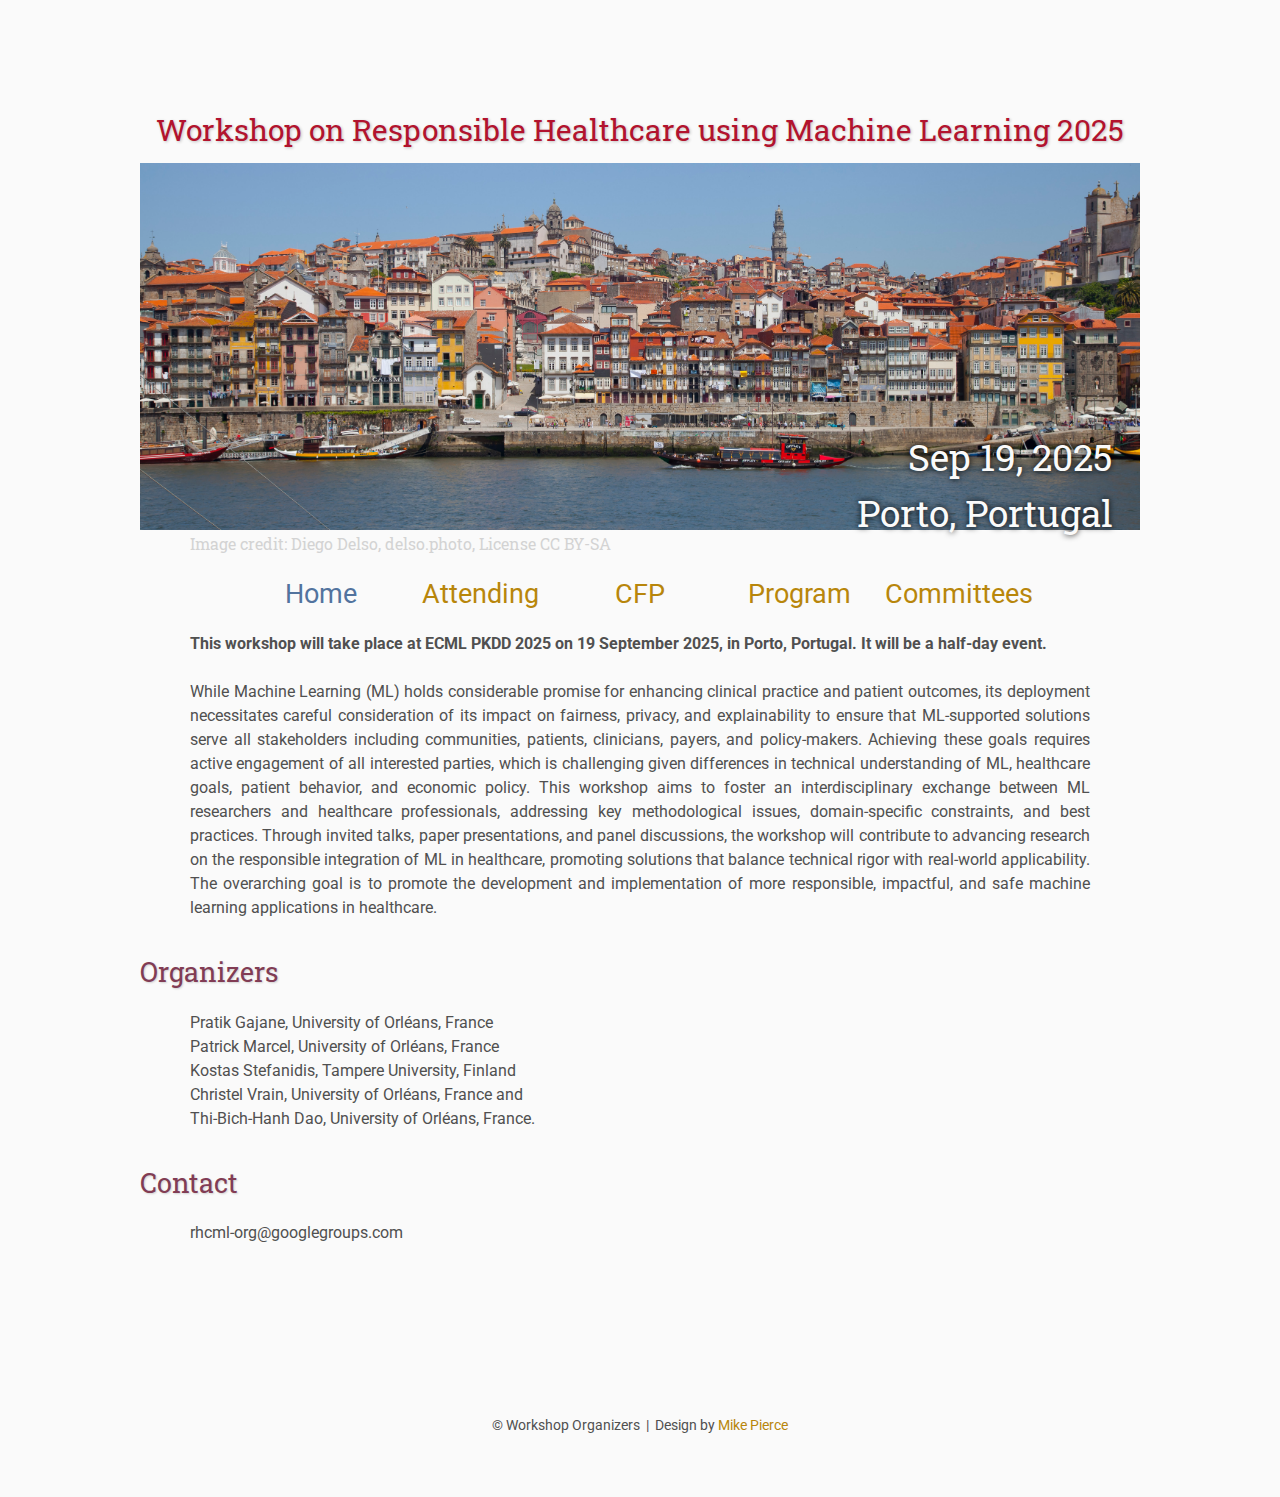
<file: index.html>
<!DOCTYPE html>
<html lang='en'>

<head>
    <base href=".">
    <link rel="shortcut icon" type="image/png" href="assets/favicon.png"/>
    <link rel="stylesheet" type="text/css" media="all" href="assets/main.css"/>
    <meta name="description" content="Conference Template">
    <meta name="resource-type" content="document">
    <meta name="distribution" content="global">
    <meta name="KeyWords" content="Conference">
    <title>Workshop on Responsible Healthcare using Machine Learning</title>
</head>

<body>

    <div class="banner">
        <img src="assets/Porto.JPG" width="1000" alt="Conference Template Banner">
        <p style="margin-top: -4px; color: lightgray;">Image credit: Diego Delso, delso.photo, License CC BY-SA</p>
        <div class="top-left">
            <span class="title1" style="font-size: 30px;">Workshop on Responsible Healthcare using Machine Learning 2025</span>
        </div>
        <div class="bottom-right">
            Sep 19, 2025 <br> Porto, Portugal
        </div>
    </div>

    <table class="navigation">
        <tr>
            <td class="navigation">
                <a class="current" title="Workshop Home Page" href=".">Home</a>
            </td>
            <td class="navigation">
                <a title="Attending the Workshop" href="attending">Attending</a>
            </td>
            <td class="navigation">
                <a title="Call for Papers" href="cfp">CFP</a>
            </td>
            <td class="navigation">
                <a title="Workshop Program" href="program">Program</a> 
            </td>
            <td class="navigation">
                <a title="Committees" href="committees">Committees</a>
            </td>
        </tr>
    </table>
<p>    
<b>This workshop will take place at ECML PKDD 2025 on 19 September 2025, in Porto, Portugal. It will be a half-day event.</b>
</p>   

<p style="text-align: justify;">    
While Machine Learning (ML) holds considerable promise for enhancing clinical practice and patient outcomes, its deployment necessitates careful consideration of its impact on fairness, 
    privacy, and explainability to ensure that ML-supported solutions serve all stakeholders including communities, patients, clinicians, payers, and policy-makers. 
    Achieving these goals requires active engagement of all interested parties, which is challenging given differences in technical understanding of ML, healthcare goals, 
    patient behavior, and economic policy. This workshop aims to foster an interdisciplinary exchange between ML researchers and healthcare professionals, 
    addressing key methodological issues, domain-specific constraints, and best practices. Through invited talks, paper presentations, and panel discussions, 
    the workshop will contribute to advancing research on the responsible integration of ML in healthcare, promoting solutions that balance technical rigor with real-world applicability. 
    The overarching goal is to promote the development and implementation of more responsible, impactful, and safe machine learning applications in healthcare.
</p>

<h3>Organizers</h3>
    <p>
        Pratik Gajane, University of Orléans, France <br>
        Patrick Marcel, University of Orléans, France <br>
        Kostas Stefanidis, Tampere University, Finland <br>
        Christel Vrain, University of Orléans, France and <br>
        Thi-Bich-Hanh Dao, University of Orléans, France. 
    </p>

<h3>Contact</h3>
    <p>
        rhcml-org@googlegroups.com
    </p>
    
    <footer>
        &copy; Workshop Organizers
        &nbsp;|&nbsp; Design by <a href="https://github.com/mikepierce">Mike Pierce</a>
    </footer>
</body>
</html>
</file>
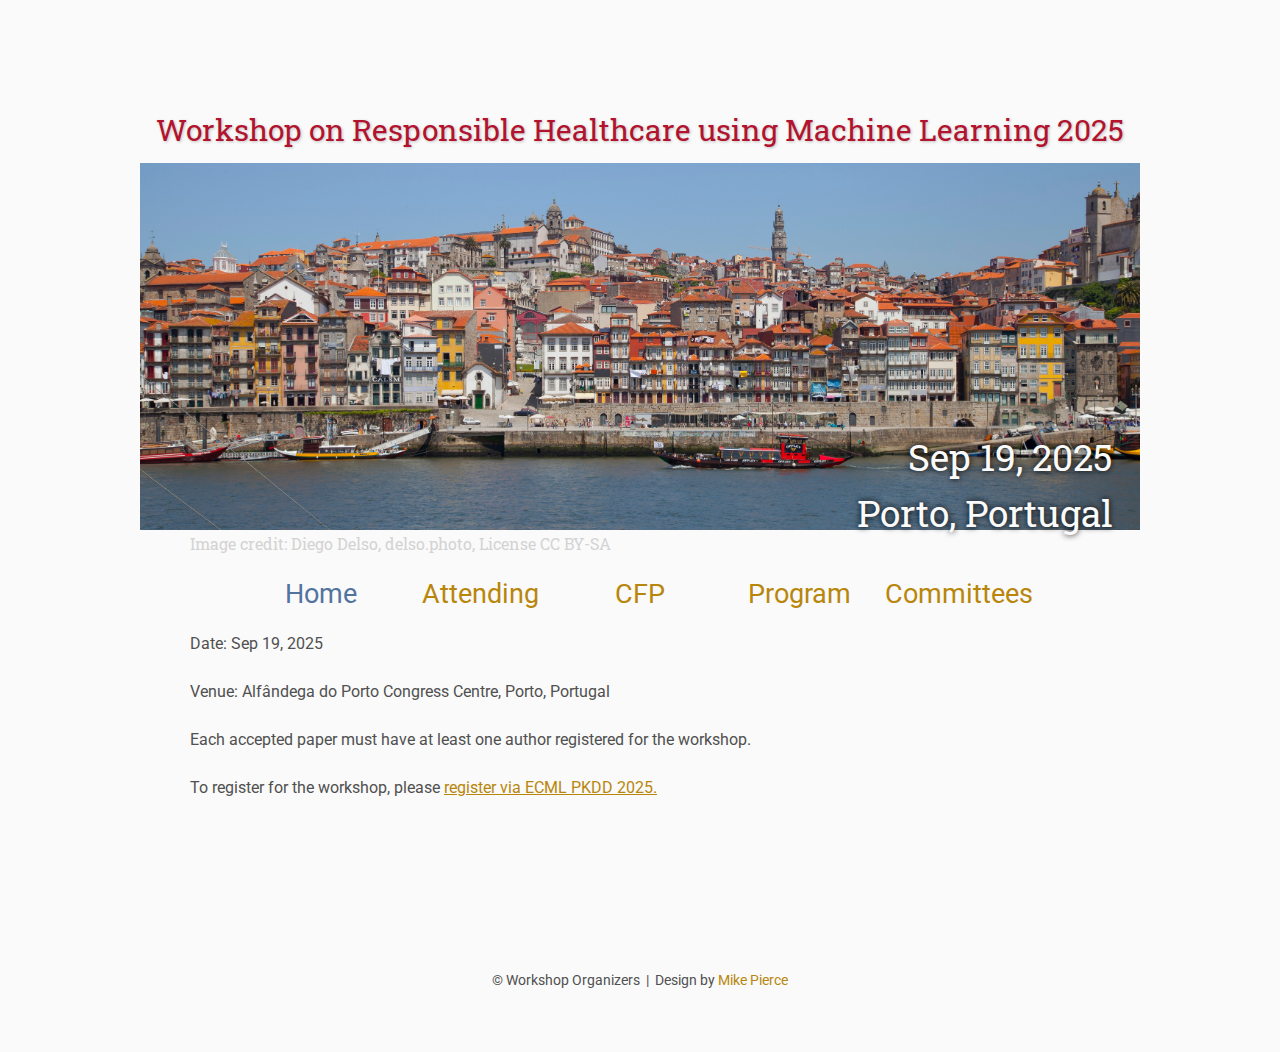
<file: attending/index.html>
<!DOCTYPE html>
<html lang='en'>

<head>
    <base href="..">
    <link rel="shortcut icon" type="image/png" href="assets/favicon.png"/>
    <link rel="stylesheet" type="text/css" media="all" href="assets/main.css"/>
    <meta name="description" content="Conference Template">
    <meta name="resource-type" content="document">
    <meta name="distribution" content="global">
    <meta name="KeyWords" content="Conference">
    <title>Attending | RHCML 2025</title>
</head>

<body>

    <div class="banner">
        <img src="assets/Porto.JPG" width="1000" alt="Conference Template Banner">
        <p style="margin-top: -4px; color: lightgray;">Image credit: Diego Delso, delso.photo, License CC BY-SA</p>
        <div class="top-left">
            <span class="title1" style="font-size: 30px;">Workshop on Responsible Healthcare using Machine Learning 2025</span>
        </div>
        <div class="bottom-right">
            Sep 19, 2025 <br> Porto, Portugal
        </div>
    </div>

    <table class="navigation">
        <tr>
            <td class="navigation">
                <a class="current" title="Workshop Home Page" href=".">Home</a>
            </td>
            <td class="navigation">
                <a title="Attending the Workshop" href="attending">Attending</a>
            </td>
            <td class="navigation">
                <a title="Call for Papers" href="cfp">CFP</a>
            </td>
            <td class="navigation">
                <a title="Workshop Program" href="program">Program</a> 
            </td>
            <td class="navigation">
                <a title="Committees" href="committees">Committees</a>
            </td>
        </tr>
    </table>
<p>
    Date: Sep 19, 2025
</p>
<p>
    Venue: Alfândega do Porto Congress Centre, Porto, Portugal
</p>
<p>
     Each accepted paper must have at least one author registered for the workshop. 
</p>
<p>
    To register for the workshop, please  <a href="https://ecmlpkdd.org/2025/registration/">register via ECML PKDD 2025.</a> 
</p>

    <footer>
        &copy; Workshop Organizers
        &nbsp;|&nbsp; Design by <a href="https://github.com/mikepierce">Mike Pierce</a>
    </footer>

</body>
</html>
</file>
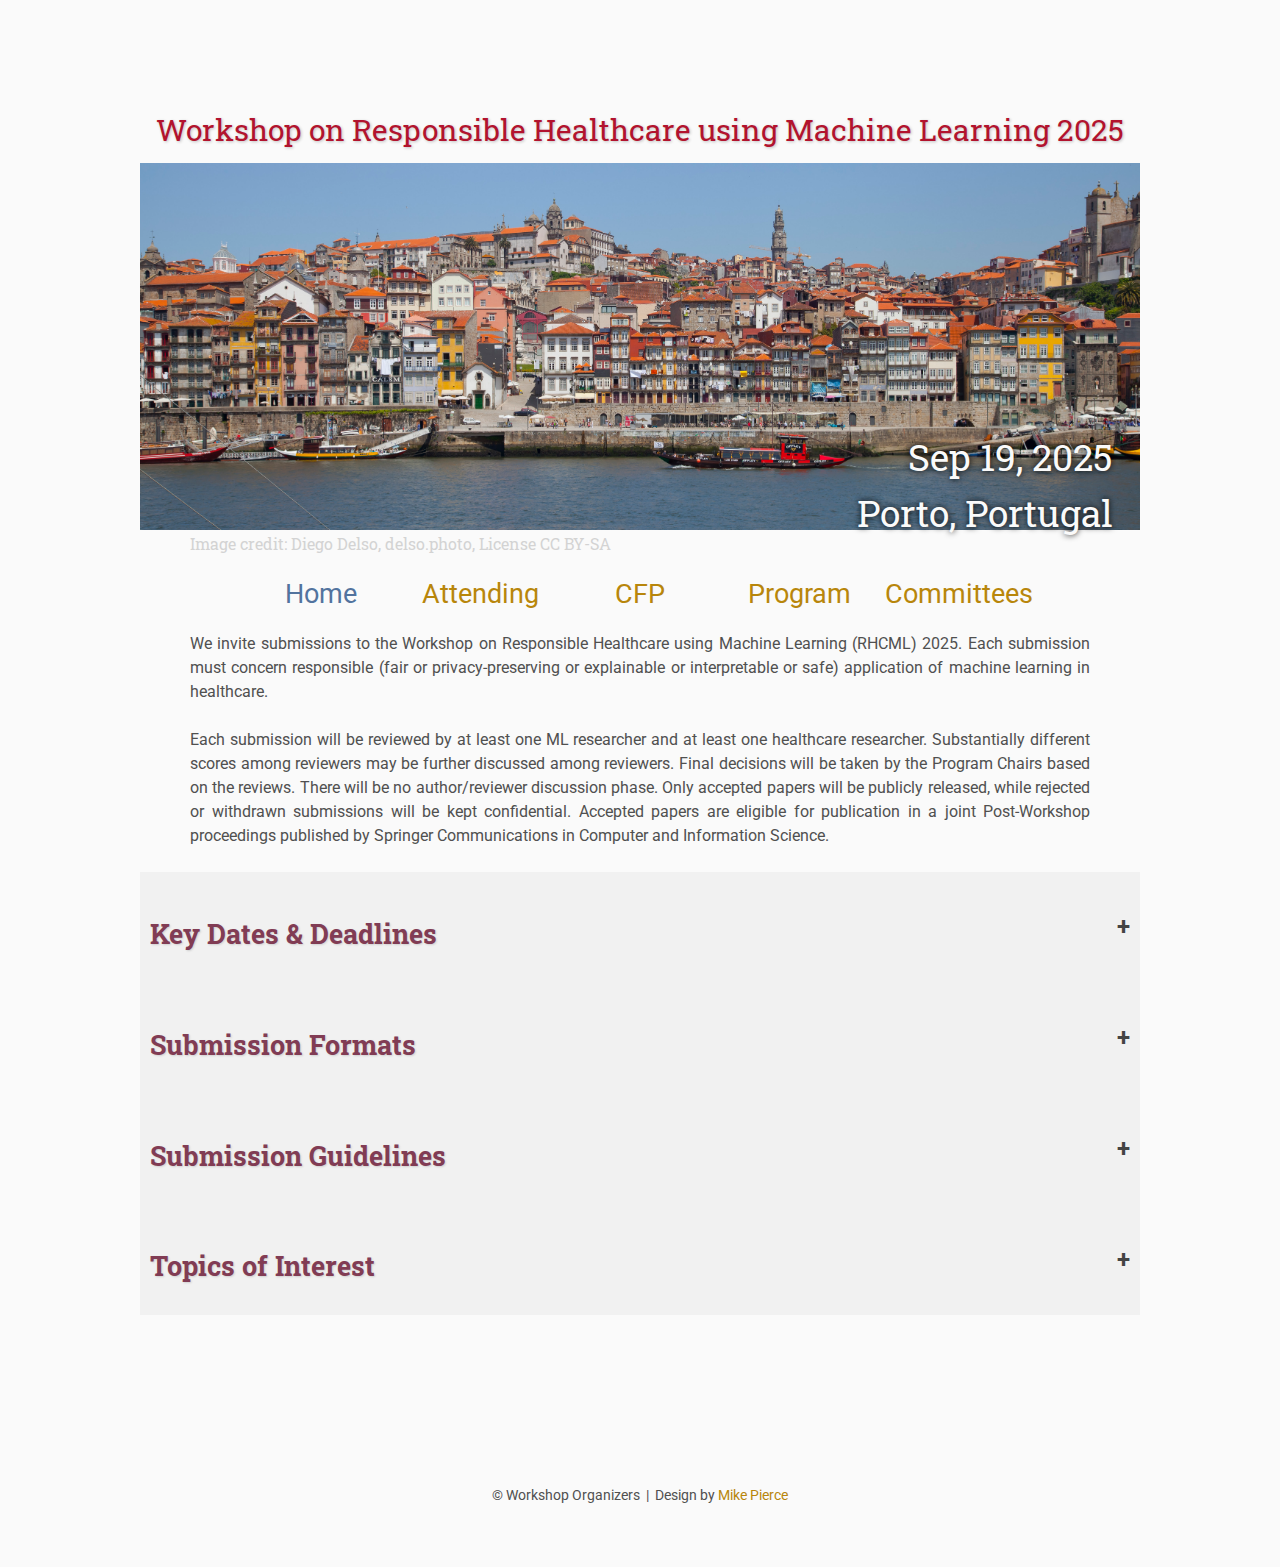
<file: cfp/index.html>
<!DOCTYPE html>
<html lang='en'>

<head>
    <base href="..">
    <link rel="shortcut icon" type="image/png" href="assets/favicon.png"/>
    <link rel="stylesheet" type="text/css" media="all" href="assets/main.css"/>
    <meta name="description" content="Conference Template">
    <meta name="resource-type" content="document">
    <meta name="distribution" content="global">
    <meta name="KeyWords" content="Conference">
    <title>CFP | RHCML 2025 </title>
    <style>
    ul {
      list-style-type: disc !important; /* Ensures bullets are shown */
    }
    </style>
</head>

<body>

    <div class="banner">
        <img src="assets/Porto.JPG" width="1000" alt="Conference Template Banner">
        <p style="margin-top: -4px; color: lightgray;">Image credit: Diego Delso, delso.photo, License CC BY-SA</p>
        <div class="top-left">
            <span class="title1" style="font-size: 30px;">Workshop on Responsible Healthcare using Machine Learning 2025</span>
        </div>
        <div class="bottom-right">
            Sep 19, 2025 <br> Porto, Portugal
        </div>
    </div>

    <table class="navigation">
        <tr>
            <td class="navigation">
                <a class="current" title="Workshop Home Page" href=".">Home</a>
            </td>
            <td class="navigation">
                <a title="Attending the Workshop" href="attending">Attending</a>
            </td>
            <td class="navigation">
                <a title="Call for Papers" href="cfp">CFP</a>
            </td>
            <td class="navigation">
                <a title="Workshop Program" href="program">Program</a> 
            </td>
            <td class="navigation">
                <a title="Committees" href="committees">Committees</a>
            </td>
        </tr>
    </table>
    <p style="text-align: justify;">    
    We invite submissions to the Workshop on Responsible Healthcare using Machine Learning (RHCML) 2025. Each submission must concern responsible (fair or privacy-preserving or explainable or
    interpretable or safe) application of machine learning in healthcare.
    </p>

    <p style="text-align: justify;">    
    Each submission will be reviewed by at least one ML researcher and at least one healthcare researcher. Substantially different scores among reviewers may be further discussed among reviewers. 
    Final decisions will be taken by the Program Chairs based on the reviews. There will be no author/reviewer discussion phase. Only accepted papers will be publicly released, while rejected
    or withdrawn submissions will be kept confidential. Accepted papers are eligible for publication in a joint Post-Workshop proceedings published by Springer Communications in Computer and Information Science.
    </p>

    
    <button class="collapsible">
            <span class="title"><h3>Key Dates & Deadlines</h3></span>
            <span class="icon">+</span> 
    </button>
    <div class="content">  
        <ul>
            <li><b>CMT submission system opens:</b> April 14, 2025</li>
            <li><b>Paper submission deadline:</b> June 14, 2025</li>
            <li><b>Notification of acceptance:</b> July 14, 2025</li>
            <li><b>Camera-ready submission deadline:</b> To be announced later</li>
        </ul>
        <p>*All deadlines expire on 23:59 AoE</p>
    </div>
    
    <button class="collapsible">
            <span class="title"><h3>Submission Formats</h3></span>
            <span class="icon">+</span> 
    </button>
    <div class="content">  
        <ul style="list-style-type: disc;">
        <li>Full papers: Suitable for novel contributions. Must include results of analyses based on real-world data (preferably) or simulated quantiative data. The maximum length of papers is 16 pages (including references) in this format. </li>
        <li>Short papers: Suitable for discussing novel ideas. This can include open research challenges or practical applications to foster discussion among panelists and facilitate future collaborations. Please note that the page limit is 8 pages (including references) in this format.</li>
        <li>Extended Abstracts of already published work: Suitable for discussing previously published related work. Please mention the venue where the work was published. Please note that the page limit is 4 pages (including references) in this format.
        </ul>
        
        <p style="text-align: justify;">  
        In certain cases, authors of full submissions may be asked to revise and submit their work as a short paper.
        </p>
        
        <p style="text-align: justify;">  
        Each submission should also include a section titled Generalizable Insights about Responsible Application of Machine Learning in Healthcare. For extended abstracts and abstracts of already published works, this section should provide
        a concise summary of key insights. In contrast, for full papers, a more detailed and comprehensive discussion is expected.
        </p>
    </div>

    <button class="collapsible">
            <span class="title"><h3>Submission Guidelines</h3></span>
            <span class="icon">+</span> 
    </button>
    <div class="content">  
        <p style="text-align: justify;">  
         Papers must be written in English and formatted in LaTeX, following the outline of the author kit given here: <a href="https://ecmlpkdd-storage.s3.eu-central-1.amazonaws.com/2025/ECML_PKDD_2025_Author_Kit.zip">Springer LNCS Template</a>. 
         The kit includes a readme document, a LaTeX file template containing author instructions, and style files. The program chairs reserve the right to reject any over-length papers without review. 
         Papers that ‘cheat’ the page limit by, including but not limited to, using smaller than specified margins or font sizes will also be treated as over-length. 
        Note that, for example, negative vspaces are also not allowed by the formatting guidelines; further details can be found in the author kit.  
        Up to 10 MB of supplementary materials (e.g., proofs, audio, images, video, data, or source code) can be uploaded with your submission.    
        The Program Committee reserves the right to judge the paper solely on the basis of the paper; looking at any supplementary material is at the discretion of the reviewers and is not required.   
        </p>
    
        <p style="text-align: justify;">    
            Submitted papers will be reviewed by the Program Committee 
            in a single-blind manner—that is, authors must include their names in the submissions, and their identities will be visible to the reviewers.
        </p>
    
        <p style="text-align: justify;">    
          Submissions should be done via the Conference Management Toolkit (CMT) page: 
        <a href="https://cmt3.research.microsoft.com/ECMLPKDDWorkshopTrack2025" target="_blank"> Conference Management Toolkit (CMT) page</a>. 
        To submit your manuscript, please follow these steps:
        </p>
        <ul>
            <li>In the “Submissions” tab, ensure that the selected conference is “ECMLPKDDworkshop2025”.</li>
            <li>Click the “+Create new submission” button, and select “Workshop on Responsible Healthcare using Machine Learning (RHCML)” as the track.</li>
        </ul>
    </div>
       
    <button class="collapsible">
            <span class="title"><h3> Topics of Interest</h3></span>
            <span class="icon">+</span> 
    </button>
    <div class="content"> 
        <p style="text-align: justify;">  
            We invite submissions on all aspects of using machine learning for responsible healthcare. Topics of interest include, but are not limited to, the following illustrative areas:
        </p>    

        <ul style="list-style-type: disc;">
          <li><b>Fairness and Equity in ML-based Healthcare</b><br>
            Approaches to detect, mitigate, and prevent bias in ML-based healthcare models to ensure fair and equitable outcomes across diverse patient populations.
          </li>
          <li><b>Privacy-Preserving ML in Healthcare</b><br>
            Techniques such as federated learning, differential privacy, and secure computation to ensure data privacy while leveraging healthcare data for ML models.
          </li>
          <li><b>Explainability and Interpretability of Machine Learning in Healthcare</b><br>
            Methods to make ML models transparent and understandable to healthcare professionals, ensuring trust, accountability, and usability in clinical decision-making.
          </li>
          <li><b>Responsible Use of Large Language Models (LLMs) in Healthcare</b><br>
            Exploring the potential of LLMs, such as GPT models, in healthcare applications — focusing on clinical documentation, decision support, and patient interaction — while addressing bias, privacy, and accountability.
          </li>
          <li><b>ML for Personalized Medicine and Precision Healthcare</b><br>
            Leveraging machine learning to tailor medical treatments to individual patients, considering genetic, environmental, and lifestyle factors, while ensuring fairness, privacy, and ethical use of patient data.
          </li>
          <li><b>Ethical ML in Healthcare</b><br>
            Addressing the ethical implications of deploying machine learning in healthcare, focusing on patient consent, accountability, and minimizing harm.
          </li>
          <li><b>Robustness and Security of Healthcare ML Systems</b><br>
            Ensuring the security, robustness, and resilience of ML models against adversarial attacks, especially in high-risk healthcare applications.
          </li>
          <li><b>Responsible Integration of ML into Clinical Decision Support Systems</b><br>
            Best practices for integrating ML models into clinical workflows to complement healthcare professionals’ expertise and improve patient outcomes.
          </li>
          <li><b>Human-in-the-Loop ML Systems for Responsible Healthcare</b><br>
            Exploring hybrid approaches in which human clinicians work alongside ML models to maintain ethical decision-making and improve model accuracy.
          </li>
          <li><b>Legal and Regulatory Aspects of ML in Healthcare</b><br>
            Examining the legal challenges and regulatory frameworks associated with ML in healthcare, ensuring compliance with laws such as GDPR and HIPAA.
          </li>
          <li><b>ML for Healthcare Accessibility and Policy</b><br>
            Investigating how ML can improve access to healthcare, reduce costs, and influence healthcare policy and resource allocation.
          </li>
          <li><b>Safe and Responsible Transfer Learning in Healthcare Applications</b><br>
            Leveraging pre-trained models and adapting them for use across different healthcare domains, ensuring scalability and generalizability, while addressing ethical concerns such as fairness, privacy, explainability, and safety.
          </li>
          <li><b>Benchmarking ML-based Approaches in Responsible Healthcare</b><br>
            Developing benchmarks — including datasets, metrics, and protocols — for assessing ML-based solutions in responsible healthcare.
          </li>
        </ul>
            
        <p><i><b>Not sure if your work fits the workshop?</b><br>    
        If you are interested in submitting but are unsure whether your work aligns with the workshop themes, please feel free to reach out to the organizers. We would be happy to answer any questions and provide guidance!</i></p>   
    </div>        
    <footer>
        &copy; Workshop Organizers
        &nbsp;|&nbsp; Design by <a href="https://github.com/mikepierce">Mike Pierce</a>
    </footer>

<script>
    // Get all collapsible elements
    var coll = document.getElementsByClassName("collapsible");
    
    // Loop through all collapsible elements and add event listeners for the click event
    for (var i = 0; i < coll.length; i++) {
        coll[i].addEventListener("click", function() {
            // Toggle the "active" class to change the button style
            this.classList.toggle("active");
            
            // Toggle the display of the corresponding content section
            var content = this.nextElementSibling;
            if (content.style.display === "block") {
                content.style.display = "none";
                // Change the button text back to "+"
                this.getElementsByClassName("icon")[0].innerHTML = "+"; 
            } else {
                content.style.display = "block";
                // Change the button text to "-"
                this.getElementsByClassName("icon")[0].innerHTML = "-"; 
            }
        });
    }
</script>

<style>
    /* Style for the collapsible button */
    .collapsible {
        background-color: #f1f1f1;
        color: #444;
        cursor: pointer;
        padding: 10px;
        width: 100%;
        border: none;
        text-align: left;
        outline: none;
        font-size: 16px;
        font-weight: bold;
        display: flex;
        justify-content: space-between; /* Ensure title and icon are spaced out */
        align-items: center;
    }

    /* Change the background color when the collapsible is clicked */
    .collapsible.active {
        background-color: #ddd;
    }

    /* Style for the collapsible content */
    .content {
        padding: 10px 20px;
        display: none;
        background-color: #f9f9f9;
        border-left: 2px solid #ddd;
    }

    /* Style for the title (left-aligned) */
    .collapsible .title {
        text-align: left;
    }

    /* Style for the icon (right-aligned) */
    .collapsible .icon {
        text-align: right;
        width: 30px; /* Ensure enough space for the icon */
        font-size: 24px; /* Larger size for the "+" sign */
        font-weight: bold;
    }
</style>

</body>
</html>
</file>
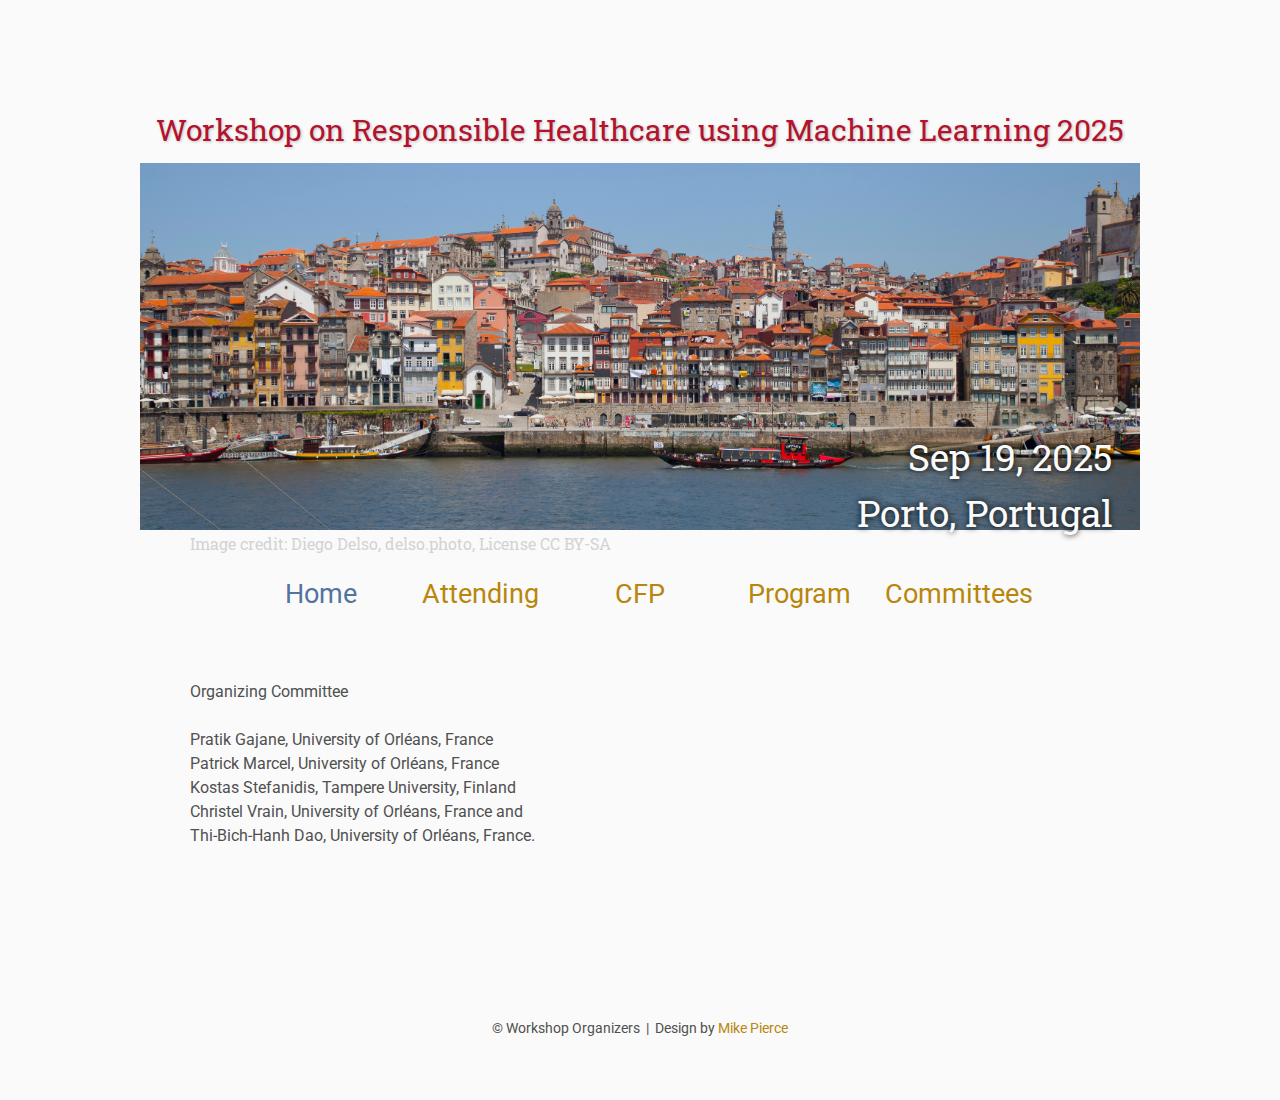
<file: committees/index.html>
<!DOCTYPE html>
<html lang='en'>

<head>
    <base href="..">
    <link rel="shortcut icon" type="image/png" href="assets/favicon.png"/>
    <link rel="stylesheet" type="text/css" media="all" href="assets/main.css"/>
    <meta name="description" content="Conference Template">
    <meta name="resource-type" content="document">
    <meta name="distribution" content="global">
    <meta name="KeyWords" content="Conference">
    <title>Committees | RHCML 2025</title>
</head>

<body>

    <div class="banner">
        <img src="assets/Porto.JPG" width="1000" alt="Conference Template Banner">
        <p style="margin-top: -4px; color: lightgray;">Image credit: Diego Delso, delso.photo, License CC BY-SA</p>
        <div class="top-left">
            <span class="title1" style="font-size: 30px;">Workshop on Responsible Healthcare using Machine Learning 2025</span>
        </div>
        <div class="bottom-right">
            Sep 19, 2025 <br> Porto, Portugal
        </div>
    </div>

    <table class="navigation">
        <tr>
            <td class="navigation">
                <a class="current" title="Workshop Home Page" href=".">Home</a>
            </td>
            <td class="navigation">
                <a title="Attending the Workshop" href="attending">Attending</a>
            </td>
            <td class="navigation">
                <a title="Call for Papers" href="cfp">CFP</a>
            </td>
            <td class="navigation">
                <a title="Workshop Program" href="program">Program</a> 
            </td>
            <td class="navigation">
                <a title="Committees" href="committees">Committees</a>
            </td>
        </tr>
    </table>
    <br>

    <p>
        Organizing Committee 
    </p>

    <p>
        Pratik Gajane, University of Orléans, France <br>
        Patrick Marcel, University of Orléans, France <br>
        Kostas Stefanidis, Tampere University, Finland <br>
        Christel Vrain, University of Orléans, France and <br>
        Thi-Bich-Hanh Dao, University of Orléans, France. 
    </p>


    <footer>
        &copy; Workshop Organizers
        &nbsp;|&nbsp; Design by <a href="https://github.com/mikepierce">Mike Pierce</a>
    </footer>

</body>
</html>
</file>
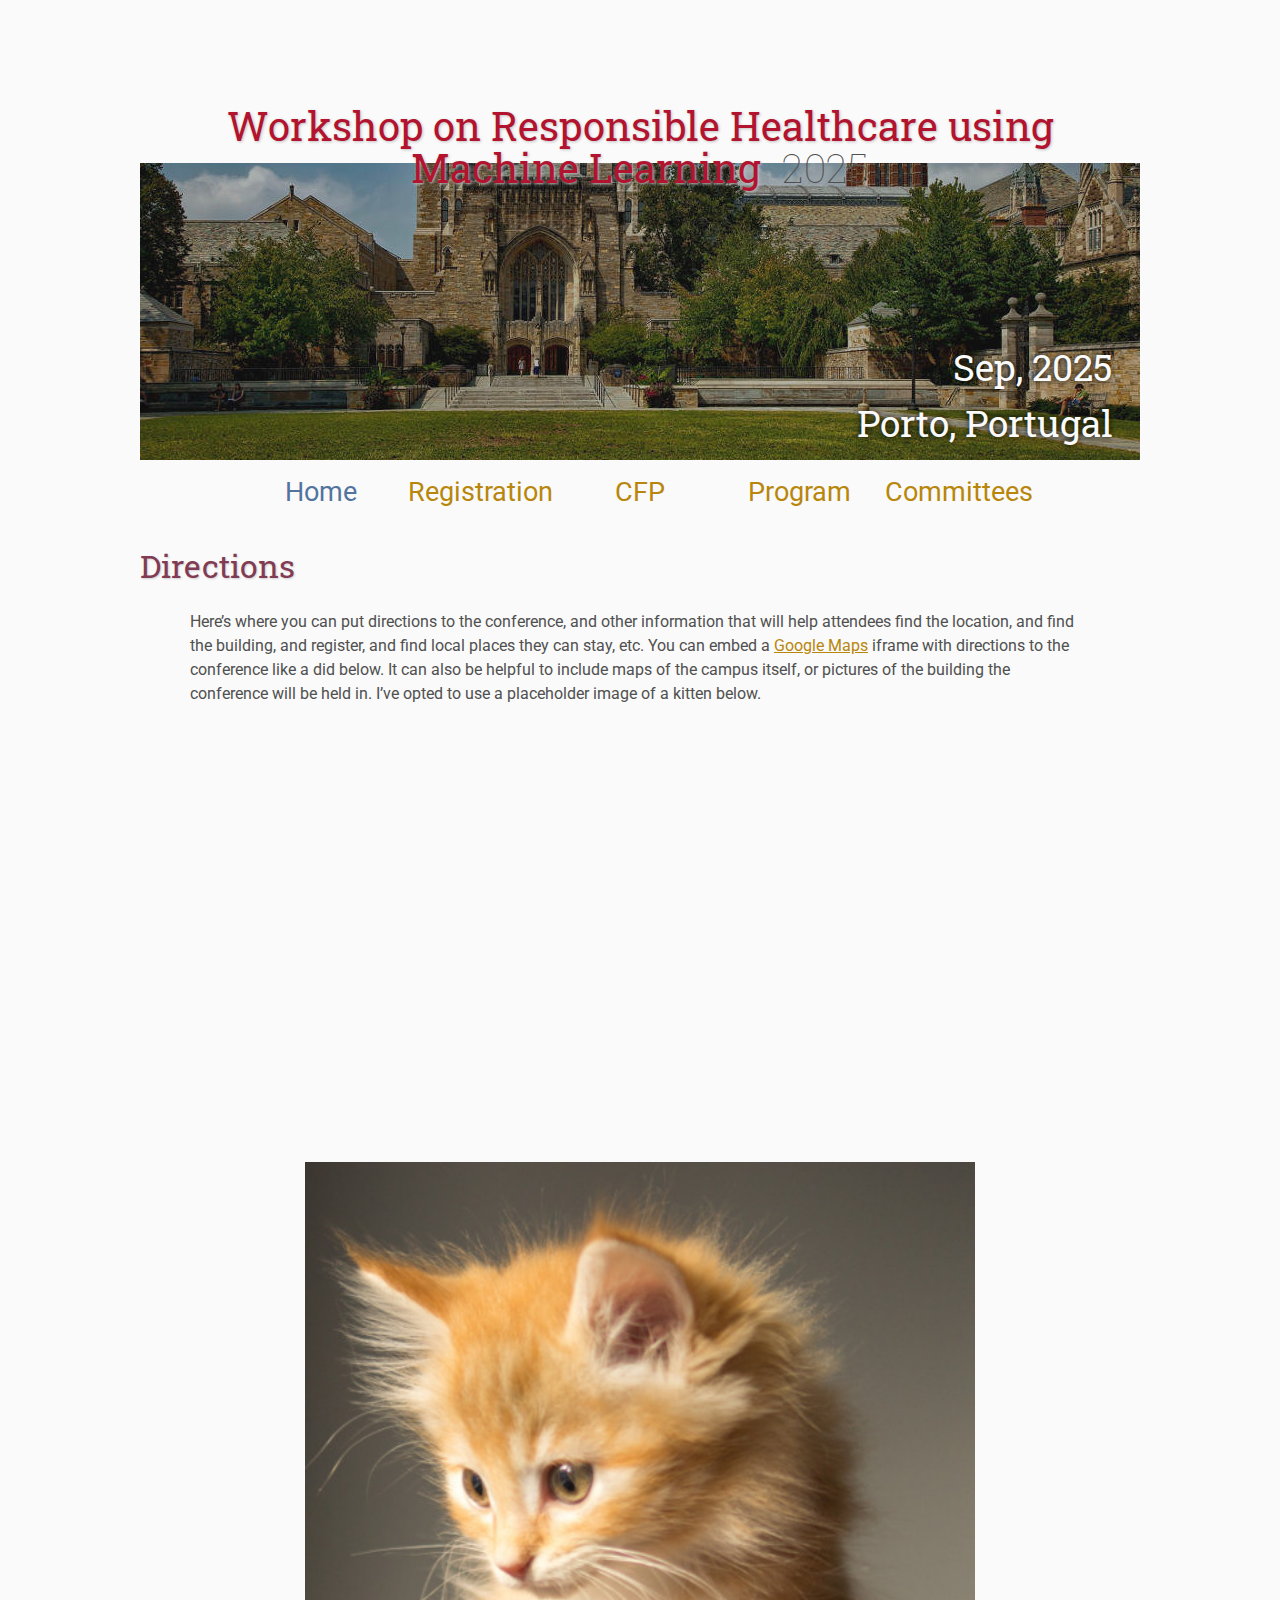
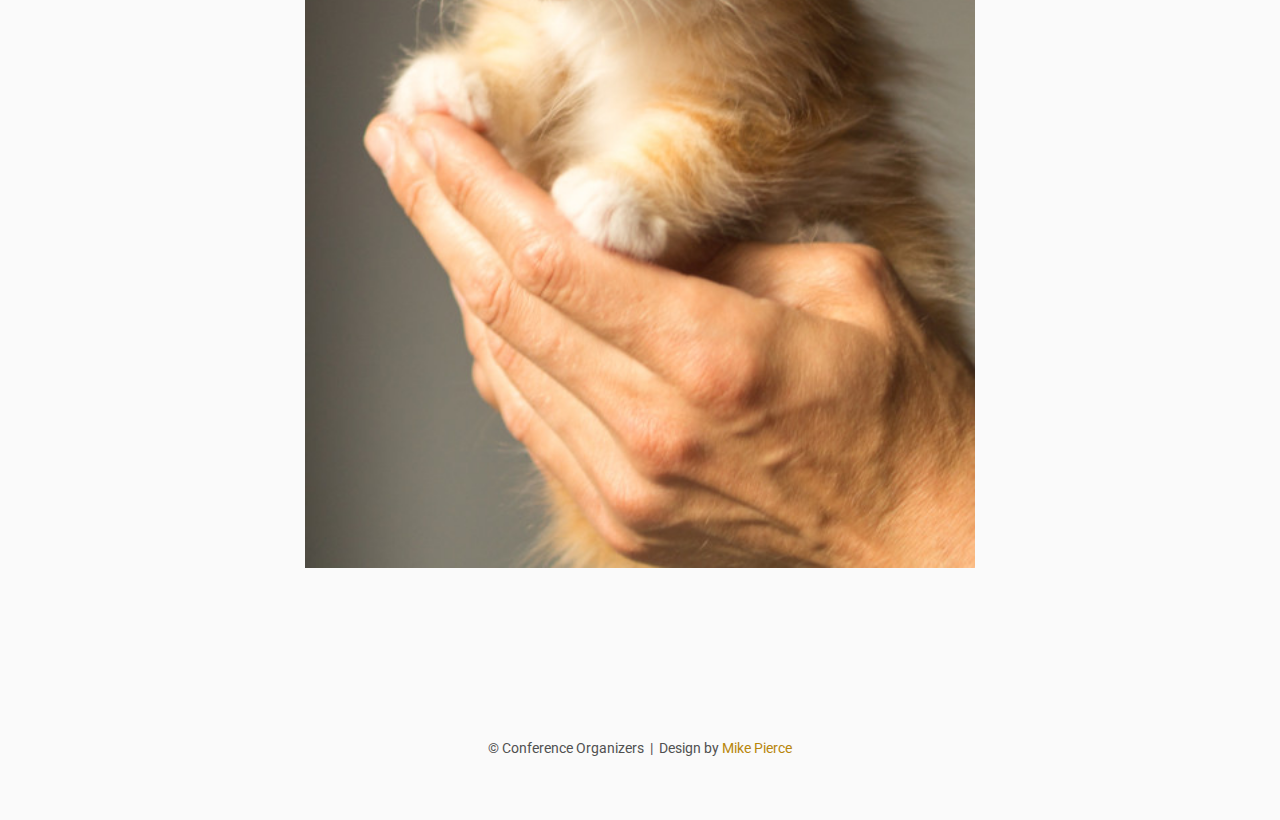
<file: directions/index.html>
<!DOCTYPE html>
<html lang='en'>

<head>
    <base href="..">
    <link rel="shortcut icon" type="image/png" href="assets/favicon.png"/>
    <link rel="stylesheet" type="text/css" media="all" href="assets/main.css"/>
    <meta name="description" content="Conference Template">
    <meta name="resource-type" content="document">
    <meta name="distribution" content="global">
    <meta name="KeyWords" content="Conference">
    <title>Directions | Conference Template</title>
</head>

<body>

    <div class="banner">
        <img src="assets/banner.jpg" alt="Conference Template Banner">
        <div class="top-left">
            <span class="title1" style="font-size: 40px;">Workshop on Responsible Healthcare using Machine Learning</span> <span class="year" style="font-size: 40px;">2025</span>
        </div>
        <div class="bottom-right">
            Sep, 2025 <br> Porto, Portugal
        </div>
    </div>

    <table class="navigation">
        <tr>
            <td class="navigation">
                <a class="current" title="Workshop Home Page" href=".">Home</a>
            </td>
            <td class="navigation">
                <a title="Register for the Workshop" href="registration">Registration</a>
            </td>
            <td class="navigation">
                <a title="Call for Papers" href="cfp">CFP</a>
            </td>
            <td class="navigation">
                <a title="Workshop Program" href="program">Program</a> 
            </td>
            <td class="navigation">
                <a title="Committees" href="committees">Committees</a>
            </td>
        </tr>
    </table>

    <h2>Directions</h2>
    <p>
        Here&rsquo;s where you can put directions to the conference,
        and other information that will help attendees find the location,
        and find the building, and register, and find local places they can stay, etc.
        You can embed a <a href="https://www.google.com/maps">Google Maps</a> iframe
        with directions to the conference like a did below.
        It can also be helpful to include maps of the campus itself,
        or pictures of the building the conference will be held in.
        I&rsquo;ve opted to use a placeholder image of a kitten below.
    </p>

    <iframe class="directions" src="https://www.google.com/maps/embed?pb=!1m18!1m12!1m3!1d134998.56138929052!2d-121.98776790326531!3d37.869213445646146!2m3!1f0!2f0!3f0!3m2!1i1024!2i768!4f13.1!3m3!1m2!1s0x808ff431db2f96d1%3A0x8b99d90a20aa67de!2sMt+Diablo!5e0!3m2!1sen!2sus!4v1561787340910!5m2!1sen!2sus"></iframe>

    <img class="center" src="assets/kitten4.jpg" alt="This is just a kitten right now" id="kitten">

    <footer>
        &copy; Conference Organizers
        &nbsp;|&nbsp; Design by <a href="https://github.com/mikepierce">Mike Pierce</a>
    </footer>

</body>
</html>
</file>
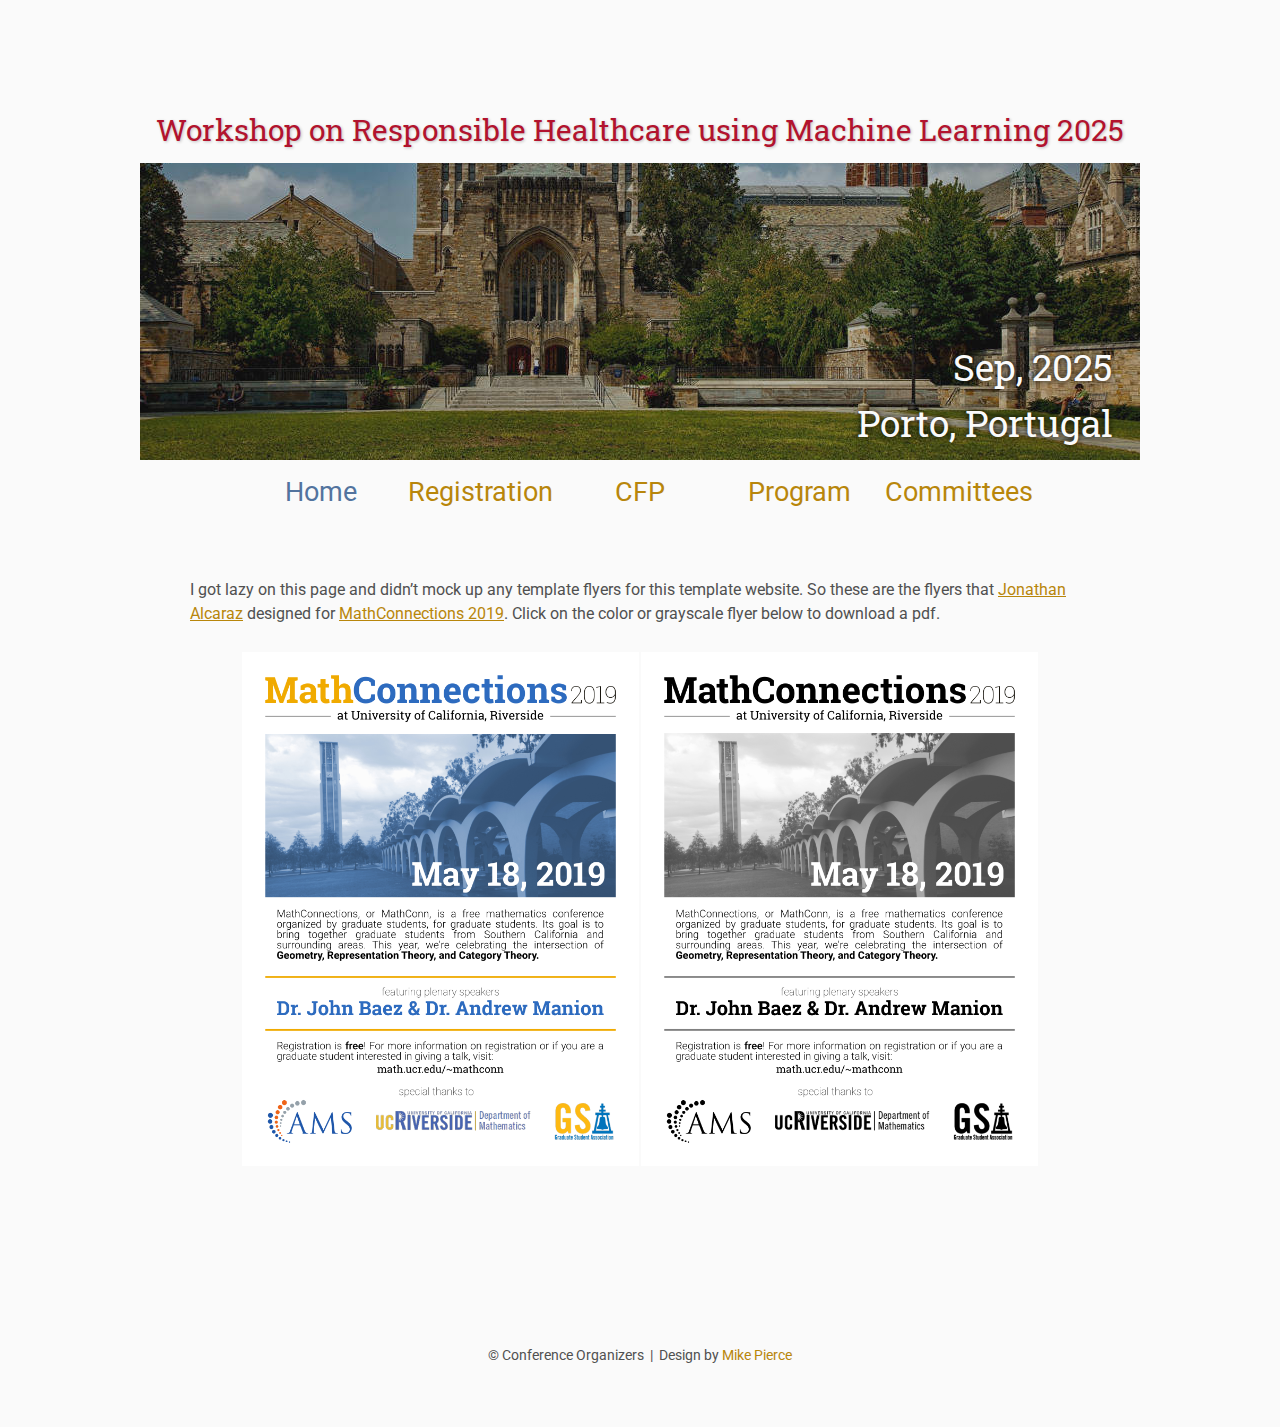
<file: flyer/index.html>
<!DOCTYPE html>
<html lang='en'>

<head>
    <base href="..">
    <link rel="shortcut icon" type="image/png" href="assets/favicon.png"/>
    <link rel="stylesheet" type="text/css" media="all" href="assets/main.css"/>
    <meta name="description" content="Conference Template">
    <meta name="resource-type" content="document">
    <meta name="distribution" content="global">
    <meta name="KeyWords" content="Conference">
    <title>Flyer | Conference Template</title>
</head>

<body>

    <div class="banner">
        <img src="assets/banner.jpg" alt="Conference Template Banner">
        <div class="top-left">
            <span class="title1" style="font-size: 30px;">Workshop on Responsible Healthcare using Machine Learning 2025</span>
        </div>
        <div class="bottom-right">
            Sep, 2025 <br> Porto, Portugal
        </div>
    </div>

    <table class="navigation">
        <tr>
            <td class="navigation">
                <a class="current" title="Workshop Home Page" href=".">Home</a>
            </td>
            <td class="navigation">
                <a title="Register for the Workshop" href="registration">Registration</a>
            </td>
            <td class="navigation">
                <a title="Call for Papers" href="cfp">CFP</a>
            </td>
            <td class="navigation">
                <a title="Workshop Program" href="program">Program</a> 
            </td>
            <td class="navigation">
                <a title="Committees" href="committees">Committees</a>
            </td>
        </tr>
    </table>
    <br>

    <p>
        I got lazy on this page and didn&rsquo;t mock up any template flyers for this template website.
        So these are the flyers that <a target="_blank" href="https://math.jonathanalcaraz.com/">Jonathan Alcaraz</a>
        designed for <a target="_blank" href="http://math.ucr.edu/~mathconn/">MathConnections 2019</a>.
        Click on the color or grayscale flyer below to download a pdf.
    </p>

    <table class="flyers">
        <tr>
            <td class="flyer">
                <a href="assets/MathConnections-Flyer.pdf">
                    <img src="assets/MathConnections-Flyer.png" alt="MathConnections Color Flyer" style="width:100%">
                </a>
            </td>
            <td class="flyer">
                <a href="assets/MathConnections-FlyerBW.pdf">
                    <img src="assets/MathConnections-FlyerBW.png" alt="MathConnections BW Flyer" style="width:100%">
                </a>
            </td>
        </tr>
    </table>

    <footer>
        &copy; Conference Organizers
        &nbsp;|&nbsp; Design by <a href="https://github.com/mikepierce">Mike Pierce</a>
    </footer>

</body>
</html>
</file>
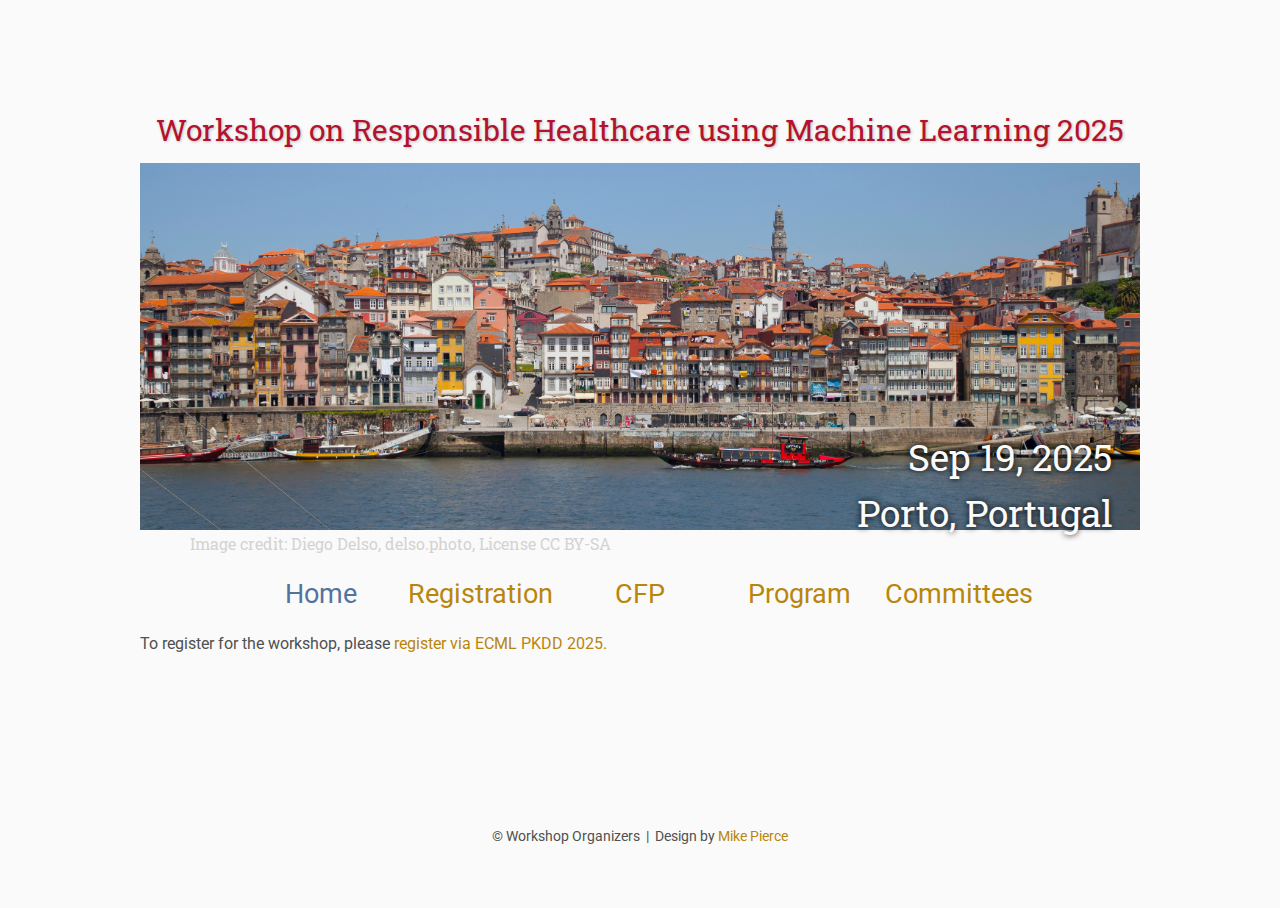
<file: registration/index.html>
<!DOCTYPE html>
<html lang='en'>

<head>
    <base href="..">
    <link rel="shortcut icon" type="image/png" href="assets/favicon.png"/>
    <link rel="stylesheet" type="text/css" media="all" href="assets/main.css"/>
    <meta name="description" content="Conference Template">
    <meta name="resource-type" content="document">
    <meta name="distribution" content="global">
    <meta name="KeyWords" content="Conference">
    <title>Registration | RHCML 2025</title>
</head>

<body>

    <div class="banner">
        <img src="assets/Porto.JPG" width="1000" alt="Conference Template Banner">
        <p style="margin-top: -4px; color: lightgray;">Image credit: Diego Delso, delso.photo, License CC BY-SA</p>
        <div class="top-left">
            <span class="title1" style="font-size: 30px;">Workshop on Responsible Healthcare using Machine Learning 2025</span>
        </div>
        <div class="bottom-right">
            Sep 19, 2025 <br> Porto, Portugal
        </div>
    </div>

    <table class="navigation">
        <tr>
            <td class="navigation">
                <a class="current" title="Workshop Home Page" href=".">Home</a>
            </td>
            <td class="navigation">
                <a title="Register for the Workshop" href="registration">Registration</a>
            </td>
            <td class="navigation">
                <a title="Call for Papers" href="cfp">CFP</a>
            </td>
            <td class="navigation">
                <a title="Workshop Program" href="program">Program</a> 
            </td>
            <td class="navigation">
                <a title="Committees" href="committees">Committees</a>
            </td>
        </tr>
    </table>
To register for the workshop, please  <a href="https://ecmlpkdd.org/2025/registration/">register via ECML PKDD 2025.</a> 
    <footer>
        &copy; Workshop Organizers
        &nbsp;|&nbsp; Design by <a href="https://github.com/mikepierce">Mike Pierce</a>
    </footer>

</body>
</html>
</file>
<file: assets/main.css>
/* main.css */

/* These are the colors and fonts used throughout the webpage.
 * I've listed them here so that a user may easily
 * do a search-and-replace for these to change the site theme.
 *   'Roboto',sans-serif; Font for the title text
 *   'Roboto-Slab',serif; Font for the body text 
 *   #fafafa; Background color of the site
 *   #505050; Foreground (text) color of the site
 *   #52739e; Navy, "Template" in the logo, current page in navigation, special titles in the Program
 *   #b2132e; Reddish, "Conference" in the logo, hover color for links
 *   #813c54; Heading color, titles in the Program
 *   #b8860b; Dark Goldenrod, color for links
 */

@import url('https://fonts.googleapis.com/css?family=Roboto%7CRoboto+Slab');

*{
    border:0;
    font:inherit;
    font-size:1em;
    margin:0;
    padding:0;
    vertical-align:baseline;
}

body{
    background-color: #fafafa;
    background-size: cover;
    background-attachment: fixed;
    color: #505050; 
    text-align:left;
    font-family:'Roboto',sans-serif;
    font-size:1em;
    line-height:1.5em;
    margin: 60px auto;
    width: 1000px;
}

a{color: #b8860b; text-decoration:none;}
a.current{color: #52739e;}
a.current:hover{color: #e82945;}
a:hover{color: #b2132e;}
a:active{color: #e82945;}
h1,h2,h3,h4{clear:left; color: #813c54; margin:1.5em 0em 1em 0em; font-family:'Roboto Slab',serif; text-shadow: 1px 1px 2px #d0d0d0;}
h1{font-size:2.67em;}
h2{font-size:2.00em;}
h3{font-size:1.67em;}
h4{font-size:1.33em;}
p{list-style:none; margin:24px auto 24px auto; padding:0px; width:900px; text-align:left;}
li a, p a {text-decoration:underline; text-decoration-color:#b8860b;}
ul{list-style:none; margin:24px auto 24px auto; padding:0px; width:800px; text-align:left;}
ul li{list-style:none; margin:0px auto 0px auto; padding:0px; text-align:left;}
i,em{font-style:italic;}
b,strong{font-weight:bold;}
sup{
    vertical-align: super;
    font-size: 0.8em;
    line-height: 0;
}
sub{
    vertical-align: sub;
    font-size: 0.8em;
    line-height: 0;
}
table{
    width: 1000px;
    margin: 12px auto 24px auto;
    float: center;
    /* UNCOMMENT THIS FOR DEBUGGING THE ALIGNMENT */
    /*border: 1px solid black;*/
}
th,td{
    text-align: left;
    /* UNCOMMENT THIS FOR DEBUGGING THE ALIGNMENT */
    /*border: 1px solid black;*/
}

/* Website Banner */
.banner {position: relative; font-family:'Roboto Slab',serif;}
.top-left {font-size:5.33em; color: #505050; background: #fafafa; text-align: center; width: 1000px; height: 67px; position: absolute; padding: 36px 0 0 0; top: 0px;}
.bottom-right {font-size:2.33em; color: #fafafa; line-height: 1.5em; width: auto; height: 100px; padding: 0px 27px 27px 0px; text-align: right; position: absolute; bottom: 0px; right: 0px; text-shadow: 0px 0px 6px #000000;}

/* Conference Title Logo */
.title1{color: #b2132e; text-shadow: 1px 1px 3px #c0c0c0;} 
.title2{color: #52739e; text-shadow: 1px 1px 3px #c0c0c0;}
.year{color: #505050; font-size:0.67em; font-weight: lighter;}

/* Navigation Links (Home, Registration, etc) */
table.navigation{width:800px;}
td.navigation{font-size:1.67em; white-space:nowrap; width:20%; text-align:center; vertical-align:middle; padding:0px 0px 0px 0px;}

/* Sponsor Images */
table.sponsors{width:800px;}
td.sponsor{white-space:nowrap; width:33%; text-align:center; vertical-align:middle; padding:0px 0px 0px 0px;}
td.sponsor img{width: 100%}

/* The Table on the Program Page */
td.room{padding: 4px 12px 4px 4px; width: 90%; vertical-align:bottom; font-size:1.67em; color: #52739e; height:32px;}
td.date{white-space:nowrap; width:130px; text-align:right; vertical-align:top; padding:4px 16px 0px 0px;}
td.title{padding: 4px 12px 4px 4px; width: 90%; vertical-align:top; font-size:1.5em; color: #813c54; height:32px; font-family:'Roboto Slab',serif; text-shadow: 1px 1px 2px #d0d0d0; }
td.title-special{padding: 4px 12px 4px 4px; width: 90%; vertical-align:top; font-size:1.67em; color: #52739e; height:32px; font-family:'Roboto Slab',serif; text-shadow: 1px 1px 2px #d0d0d0;}
td.speaker{padding: 4px 12px 4px 4px; font-style: italic; font-size:1em; max-height:999999px}
td.abstract{padding: 4px 12px 12px 4px; font-size:1em; max-height:999999px}
td.abstract img{display: block; margin: 4px auto 8px auto}
table.plenary{padding-top: 8px; background: #ffffff;}

/* Registration and Directions iframes and Images */
iframe.registration{display:block; margin:1em auto 2em auto; width:700px; height:1400px; border:none;}
iframe.directions{display:block; margin:1em auto 2em auto; width:800px; height:400px; border:none;}
img.center{display:block; width:67%; margin:1em auto 2em auto;}

/* Flyer Images */
table.flyers{width:800px;}
td.flyer{white-space:nowrap; width:50%; text-align:center; vertical-align:middle; padding:0px 0px 0px 0px;}
td.sponsor img{width: 100%}

footer{font-size:0.875em; margin-top:12em; text-align:center;}

/* My hacky way of making the site mobile-friendly */
@media only screen and (max-width: 1100px) {
    h2{font-size:3.00em;}
    p{font-size:1.5em; line-height:1.5em;}
    th,td,tr{font-size:1.5em; line-height:1.5em;}
    td.date{font-size:1em; padding-top:0.5em;}
    td.navigation{font-size:1.5em; padding:0px 20px 0px 20px;}
    table.footer{font-size:0.33em;}
}

/* Force bullets to show within <ul> elements on the page */
body ul {
    list-style-type: disc !important; /* Ensure bullets are shown */
}

/* Ensure <li> items have bullet styling */
body ul li {
    list-style-type: disc !important; /* Force bullets on each list item */
}
</file>
